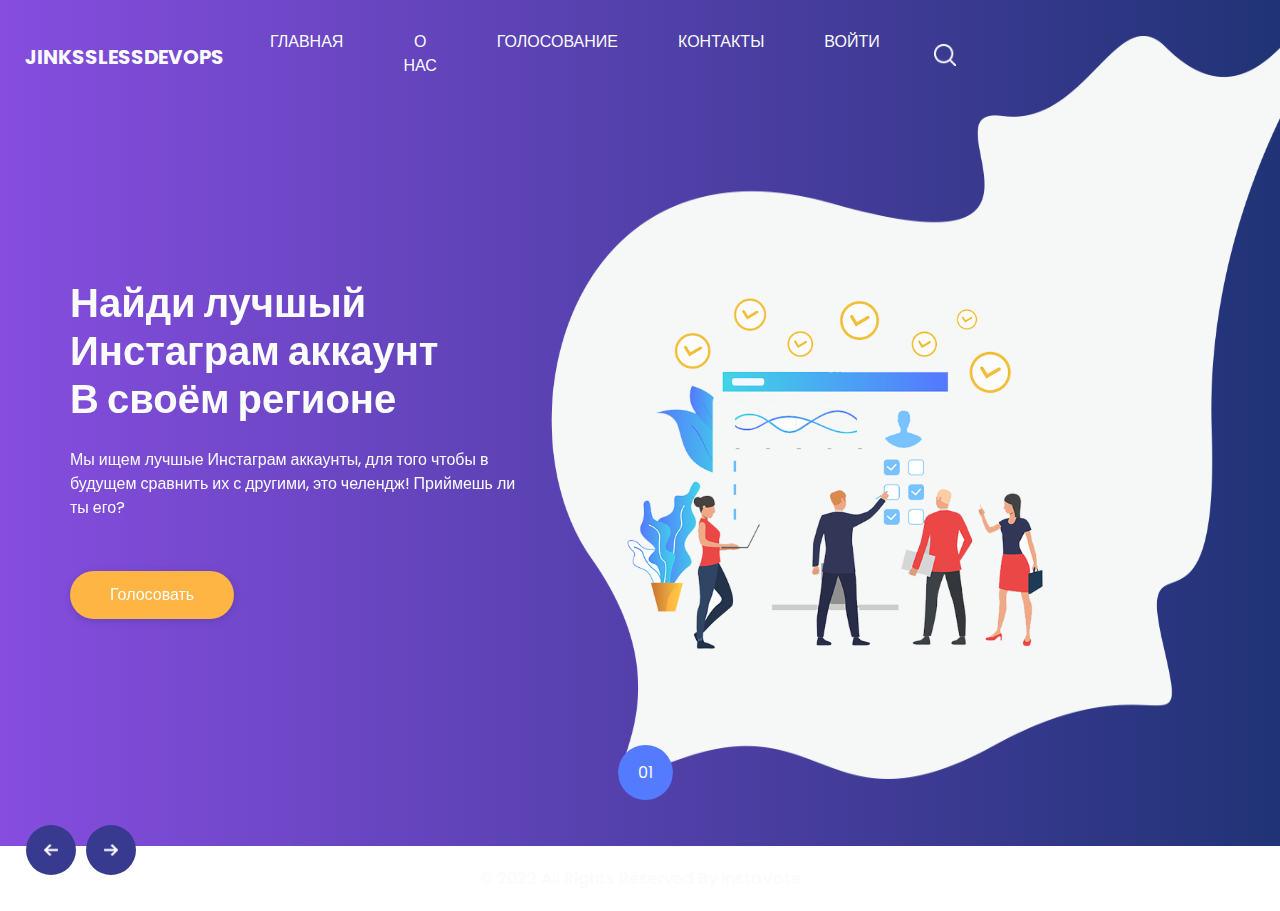
<file: index.html>
<!DOCTYPE html><html><head><meta charset="utf-8"/>

  
  <meta http-equiv="X-UA-Compatible" content="IE=edge"/>
  <!-- Mobile Metas -->
  <meta name="viewport" content="width=device-width, initial-scale=1, shrink-to-fit=no"/>
  <!-- Site Metas -->
  <meta name="keywords" content=""/>
  <meta name="description" content=""/>
  <meta name="author" content=""/>

  <title>JinkssLessDevOps</title>

  <!-- slider stylesheet -->
  <link rel="stylesheet" type="text/css" href="https://cdnjs.cloudflare.com/ajax/libs/OwlCarousel2/2.1.3/assets/owl.carousel.min.css"/>

  <!-- bootstrap core css -->
  <link rel="stylesheet" type="text/css" href="css/bootstrap.css"/>

  <!-- fonts style -->
  <link href="https://fonts.googleapis.com/css?family=Dosis:400,500|Poppins:400,700&amp;display=swap" rel="stylesheet"/>
  <!-- Custom styles for this template -->
  <link href="css/style.css" rel="stylesheet"/>
  <!-- responsive style -->
  <link href="css/responsive.css" rel="stylesheet"/>
</head>

<body>
  <div class="hero_area">
    <!-- header section strats -->
    <header class="header_section">
      <div class="container-fluid">
        <div class="row">
          <div class="col-lg-8">
            <nav class="navbar navbar-expand-lg custom_nav-container ">
              <a class="navbar-brand" href="index.html">
                <span>
                  JinkssLessDevOps
                </span>
              </a>
              <button class="navbar-toggler" type="button" data-toggle="collapse" data-target="#navbarSupportedContent" aria-controls="navbarSupportedContent" aria-expanded="false" aria-label="Toggle navigation">
                <span class="navbar-toggler-icon"></span>
              </button>

              <div class="collapse navbar-collapse" id="navbarSupportedContent">
                <div class="d-flex  flex-column flex-lg-row align-items-center">
                  <ul class="navbar-nav  ">
                    <li class="nav-item active">
                      <a class="nav-link" href="index.html">Главная <span class="sr-only">(current)</span></a>
                    </li>
                    <li class="nav-item">
                      <a class="nav-link" href="about.html">О нас </a>
                    </li>
                    <li class="nav-item">
                      <a class="nav-link" href="service.html">Голосование </a>
                    </li>
                    <li class="nav-item">
                      <a class="nav-link" href="contact.html">Контакты</a>
                    </li>
                    <li class="nav-item">
                      <a class="nav-link" href="service.html"> Войти</a>
                    </li>
                  </ul>
                  <form class="form-inline my-2 my-lg-0 ml-0 ml-lg-4 mb-3 mb-lg-0">
                    <button class="btn  my-2 my-sm-0 nav_search-btn" type="submit"></button>
                  </form>
                </div>
              </div>
            </nav>
          </div>
        </div>
      </div>
    </header>
    <!-- end header section -->
    <!-- slider section -->
    <section class=" slider_section ">
      <div id="carouselExampleIndicators" class="carousel slide" data-ride="carousel">
        <ol class="carousel-indicators">
          <li data-target="#carouselExampleIndicators" data-slide-to="0" class="active">01</li>
          <li data-target="#carouselExampleIndicators" data-slide-to="1">02</li>
          <li data-target="#carouselExampleIndicators" data-slide-to="2">03</li>
        </ol>
        <div class="carousel-inner">
          <div class="carousel-item active">
            <div class="container">
              <div class="row">
                <div class="col-lg-5 col-md-6">
                  <div class="slider_detail-box">
                    <h1>
                      Найди лучшый <br/>
                      Инстаграм аккаунт <br/>
                      В своём регионе
                    </h1>
                    <p>
                      Мы ищем лучшые Инстаграм аккаунты, для того чтобы в будущем сравнить их с другими, это челендж!
                      Приймешь ли ты его?
                    </p>
                    <div class="btn-box">
                      <a href="service.html" class="btn-1">
                        Голосовать
                      </a>
                    </div>
                  </div>
                </div>
                <div class="col-md-6">
                  <div class="slider_img-box">
                    <img src="images/slider-img.png" alt=""/>
                  </div>
                </div>
              </div>
            </div>
          </div>
          <div class="carousel-item">
            <div class="container">
              <div class="row">
                <div class="col-lg-5 col-md-6">
                  <div class="slider_detail-box">
                    <h1>
                      Найди лучшый <br/>
                      Инстаграм аккаунт <br/>
                      В своём регионе
                    </h1>
                    <p>
                      Мы ищем лучшые Инстаграм аккаунты, для того чтобы в будущем сравнить их с другими, это челендж!
                      Приймешь ли ты его?
                    </p>
                    <div class="btn-box">
                      <a href="" class="btn-1">
                        Голосовать
                      </a>
                    </div>
                  </div>
                </div>
                <div class="col-md-6">
                  <div class="slider_img-box">
                    <img src="images/slider-img.png" alt=""/>
                  </div>
                </div>
              </div>
            </div>
          </div>
          <div class="carousel-item">
            <div class="container">
              <div class="row">
                <div class="col-lg-5 col-md-6">
                  <div class="slider_detail-box">
                    <h1>
                      Найди лучшый <br/>
                      Инстаграм аккаунт <br/>
                      В своём регионе
                    </h1>
                    <p>
                      Мы ищем лучшые Инстаграм аккаунты, для того чтобы в будущем сравнить их с другими, это челендж!
                      Приймешь ли ты его?
                    </p>
                    <div class="btn-box">
                      <a href="" class="btn-1">
                        Голосовать
                      </a>
                    </div>
                  </div>
                </div>
                <div class="col-md-6">
                  <div class="slider_img-box">
                    <img src="images/slider-img.png" alt=""/>
                  </div>
                </div>
              </div>
            </div>
          </div>
        </div>
        <div class="carousel_btn-container">
          <a class="carousel-control-prev" href="#carouselExampleIndicators" role="button" data-slide="prev">
            <span class="sr-only">Предидущая</span>
          </a>
          <a class="carousel-control-next" href="#carouselExampleIndicators" role="button" data-slide="next">
            <span class="sr-only">Следующая</span>
          </a>
        </div>
      </div>
    </section>
    <!-- end slider section -->
  </div>

  <!-- welcome section -->
  

    <!-- footer section -->
    <section class="container-fluid footer_section">
      <p>
        © 2022 All Rights Reserved By
        <a href="#">InstaVote</a>
      </p>
    </section>
    <!-- footer section -->
  </div>


  <script type="text/javascript" src="js/jquery-3.4.1.min.js"></script>
  <script type="text/javascript" src="js/bootstrap.js"></script>



</body></html>
</file>
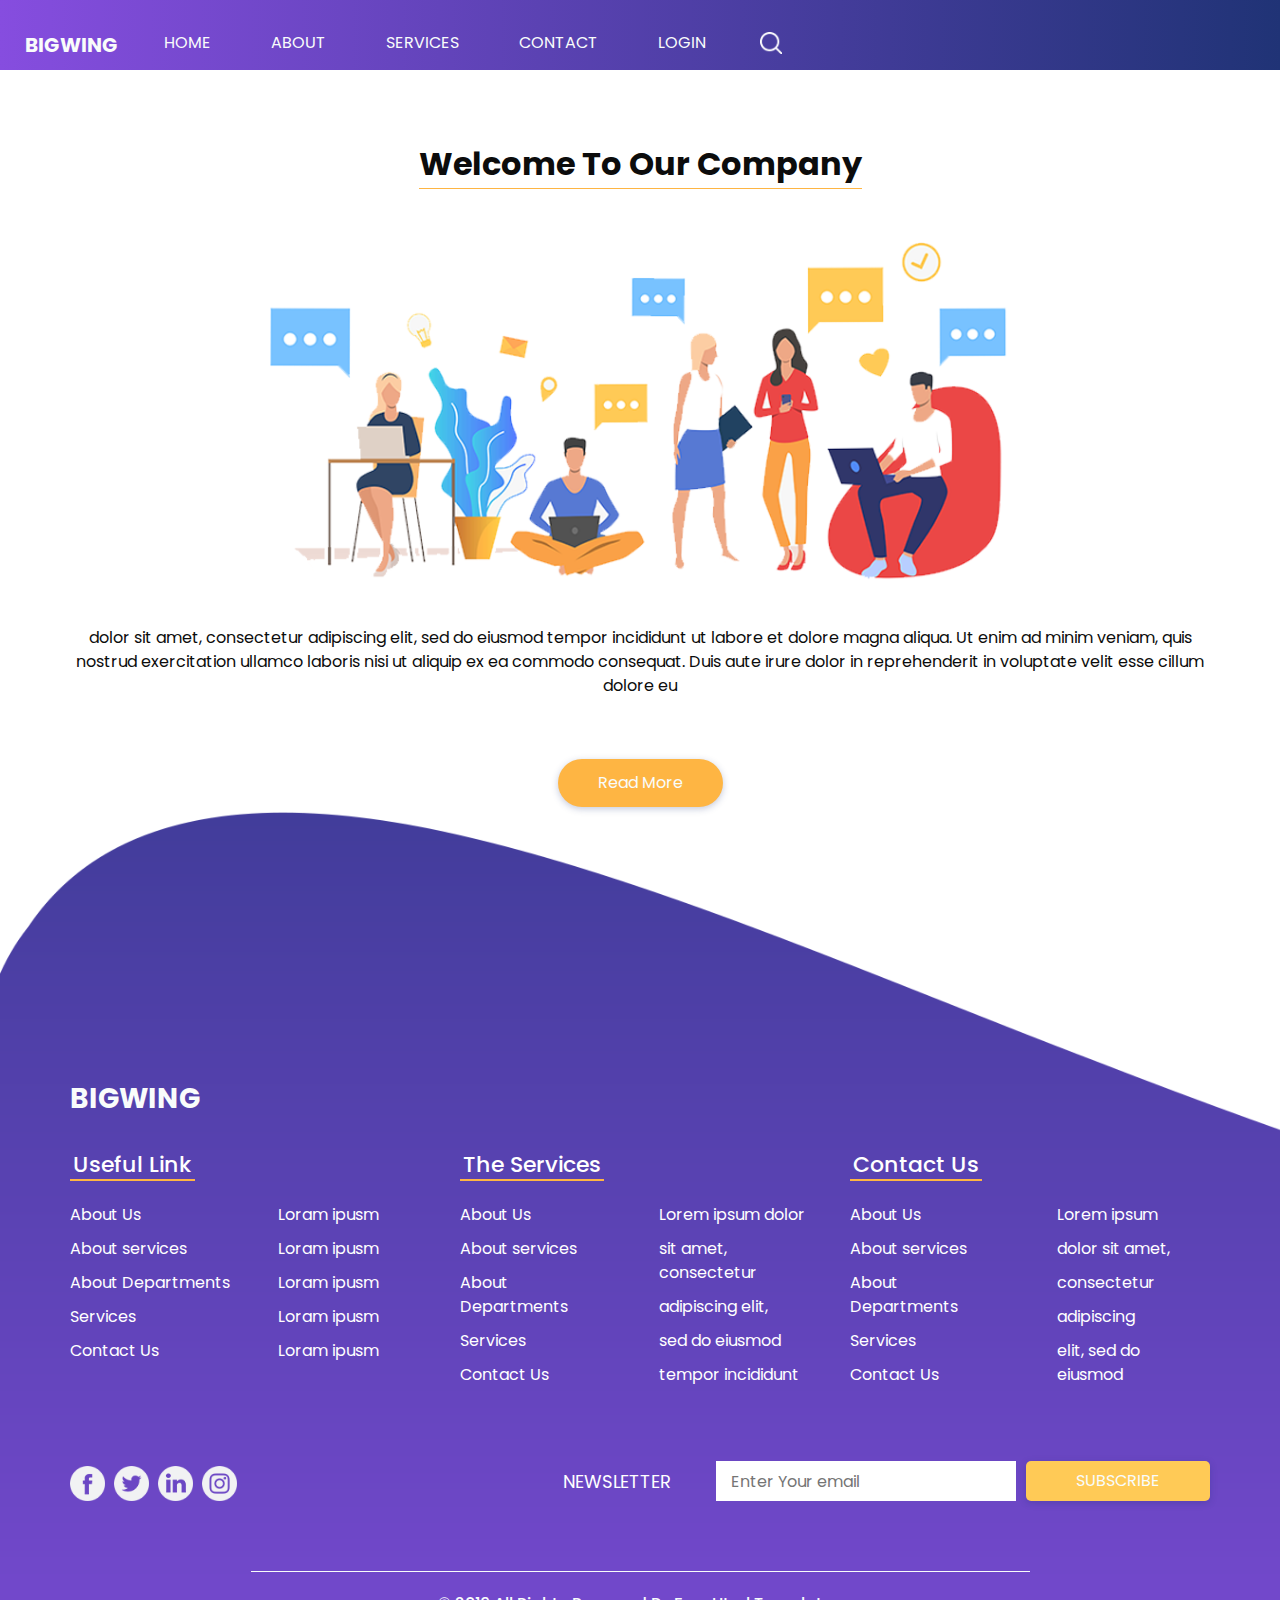
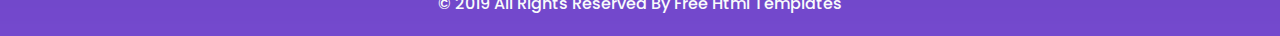
<file: about.html>
<!DOCTYPE html><html><head><meta charset="utf-8"/>

  
  <meta http-equiv="X-UA-Compatible" content="IE=edge"/>
  <!-- Mobile Metas -->
  <meta name="viewport" content="width=device-width, initial-scale=1, shrink-to-fit=no"/>
  <!-- Site Metas -->
  <meta name="keywords" content=""/>
  <meta name="description" content=""/>
  <meta name="author" content=""/>

  <title>BigWing</title>

  <!-- slider stylesheet -->
  <link rel="stylesheet" type="text/css" href="https://cdnjs.cloudflare.com/ajax/libs/OwlCarousel2/2.1.3/assets/owl.carousel.min.css"/>

  <!-- bootstrap core css -->
  <link rel="stylesheet" type="text/css" href="css/bootstrap.css"/>

  <!-- fonts style -->
  <link href="https://fonts.googleapis.com/css?family=Dosis:400,500|Poppins:400,700&amp;display=swap" rel="stylesheet"/>
  <!-- Custom styles for this template -->
  <link href="css/style.css" rel="stylesheet"/>
  <!-- responsive style -->
  <link href="css/responsive.css" rel="stylesheet"/>
</head>

<body class="sub_page">
  <div class="hero_area">
    <!-- header section strats -->
    <header class="header_section">
      <div class="container-fluid">
        <div class="row">
          <div class="col-lg-8">
            <nav class="navbar navbar-expand-lg custom_nav-container ">
              <a class="navbar-brand" href="index.html">
                <span>
                  BigWing
                </span>
              </a>
              <button class="navbar-toggler" type="button" data-toggle="collapse" data-target="#navbarSupportedContent" aria-controls="navbarSupportedContent" aria-expanded="false" aria-label="Toggle navigation">
                <span class="navbar-toggler-icon"></span>
              </button>

              <div class="collapse navbar-collapse" id="navbarSupportedContent">
                <div class="d-flex  flex-column flex-lg-row align-items-center">
                  <ul class="navbar-nav  ">
                    <li class="nav-item active">
                      <a class="nav-link" href="index.html">Home <span class="sr-only">(current)</span></a>
                    </li>
                    <li class="nav-item">
                      <a class="nav-link" href="about.html">About </a>
                    </li>
                    <li class="nav-item">
                      <a class="nav-link" href="service.html">Services </a>
                    </li>
                    <li class="nav-item">
                      <a class="nav-link" href="contact.html">Contact</a>
                    </li>
                    <li class="nav-item">
                      <a class="nav-link" href="#"> Login</a>
                    </li>
                  </ul>
                  <form class="form-inline my-2 my-lg-0 ml-0 ml-lg-4 mb-3 mb-lg-0">
                    <button class="btn  my-2 my-sm-0 nav_search-btn" type="submit"></button>
                  </form>
                </div>
              </div>
            </nav>
          </div>
        </div>
      </div>
    </header>
    <!-- end header section -->
  </div>

  <!-- welcome section -->
  <section class="welcome_section layout_padding">
    <div class="container">
      <div class="custom_heading-container">
        <h2>
          Welcome To Our Company
        </h2>
      </div>
      <div class="layout_padding2">
        <div class="img-box">
          <img src="images/welcome.png" alt=""/>
        </div>
        <div class="detail-box">
          <p>
            dolor sit amet, consectetur adipiscing elit, sed do eiusmod tempor incididunt ut labore et dolore magna
            aliqua.
            Ut enim ad minim veniam, quis nostrud exercitation ullamco laboris nisi ut aliquip ex ea commodo consequat.
            Duis
            aute irure dolor in reprehenderit in voluptate velit esse cillum dolore eu
          </p>
          <div>
            <a href="">
              Read More
            </a>
          </div>
        </div>
      </div>

    </div>
  </section>
  <!-- end welcome section -->



  <div class="footer_bg">
    <!-- info section -->
    <section class="info_section layout_padding2-bottom">
      <div class="container">
        <h3 class="">
          BigWing
        </h3>
      </div>
      <div class="container info_content">

        <div>
          <div class="row">
            <div class="col-md-6 col-lg-4">
              <div class="d-flex">
                <h5>
                  Useful Link
                </h5>
              </div>
              <div class="d-flex ">
                <ul>
                  <li>
                    <a href="">
                      About Us
                    </a>
                  </li>
                  <li>
                    <a href="">
                      About services
                    </a>
                  </li>
                  <li>
                    <a href="">
                      About Departments
                    </a>
                  </li>
                  <li>
                    <a href="">
                      Services
                    </a>
                  </li>
                  <li>
                    <a href="">
                      Contact Us
                    </a>
                  </li>
                </ul>
                <ul class="ml-3 ml-md-5">
                  <li>
                    <a href="">
                      Loram ipusm
                    </a>
                  </li>
                  <li>
                    <a href="">
                      Loram ipusm
                    </a>
                  </li>
                  <li>
                    <a href="">
                      Loram ipusm
                    </a>
                  </li>
                  <li>
                    <a href="">
                      Loram ipusm
                    </a>
                  </li>
                  <li>
                    <a href="">
                      Loram ipusm
                    </a>
                  </li>
                </ul>
              </div>
            </div>
            <div class="col-md-6 col-lg-4">
              <div class="d-flex">
                <h5>
                  The Services
                </h5>
              </div>
              <div class="d-flex ">
                <ul>
                  <li>
                    <a href="">
                      About Us
                    </a>
                  </li>
                  <li>
                    <a href="">
                      About services
                    </a>
                  </li>
                  <li>
                    <a href="">
                      About Departments
                    </a>
                  </li>
                  <li>
                    <a href="">
                      Services
                    </a>
                  </li>
                  <li>
                    <a href="">
                      Contact Us
                    </a>
                  </li>
                </ul>
                <ul class="ml-3 ml-md-5">
                  <li>
                    <a href="">
                      Lorem ipsum dolor
                    </a>
                  </li>
                  <li>
                    <a href="">
                      sit amet, consectetur
                    </a>
                  </li>
                  <li>
                    <a href="">
                      adipiscing elit,
                    </a>
                  </li>
                  <li>
                    <a href="">
                      sed do eiusmod
                    </a>
                  </li>
                  <li>
                    <a href="">
                      tempor incididunt
                    </a>
                  </li>
                </ul>
              </div>
            </div>
            <div class="col-md-6 col-lg-4">
              <div class="d-flex">
                <h5>
                  Contact Us
                </h5>
              </div>
              <div class="d-flex ">
                <ul>
                  <li>
                    <a href="">
                      About Us
                    </a>
                  </li>
                  <li>
                    <a href="">
                      About services
                    </a>
                  </li>
                  <li>
                    <a href="">
                      About Departments
                    </a>
                  </li>
                  <li>
                    <a href="">
                      Services
                    </a>
                  </li>
                  <li>
                    <a href="">
                      Contact Us
                    </a>
                  </li>
                </ul>
                <ul class="ml-3 ml-md-5">
                  <li>
                    <a href="">
                      Lorem ipsum
                    </a>
                  </li>
                  <li>
                    <a href="">
                      dolor sit amet,
                    </a>
                  </li>
                  <li>
                    <a href="">
                      consectetur
                    </a>
                  </li>
                  <li>
                    <a href="">
                      adipiscing
                    </a>
                  </li>
                  <li>
                    <a href="">
                      elit, sed do eiusmod
                    </a>
                  </li>
                </ul>
              </div>
            </div>
          </div>
        </div>
        <div class="d-flex flex-column flex-lg-row justify-content-between align-items-center align-items-lg-baseline">
          <div class="social-box">
            <a href="">
              <img src="images/fb.png" alt=""/>
            </a>

            <a href="">
              <img src="images/twitter.png" alt=""/>
            </a>
            <a href="">
              <img src="images/linkedin1.png" alt=""/>
            </a>
            <a href="">
              <img src="images/instagram1.png" alt=""/>
            </a>
          </div>
          <div class="form_container mt-5">
            <form action="">
              <label for="subscribeMail">
                Newsletter
              </label>
              <input type="email" placeholder="Enter Your email" id="subscribeMail"/>
              <button type="submit">
                Subscribe
              </button>
            </form>
          </div>
        </div>
      </div>

    </section>

    <!-- end info_section -->

    <!-- footer section -->
    <section class="container-fluid footer_section">
      <p>
        © 2019 All Rights Reserved By
        <a href="https://html.design/">Free Html Templates</a>
      </p>
    </section>
    <!-- footer section -->
  </div>


  <script type="text/javascript" src="js/jquery-3.4.1.min.js"></script>
  <script type="text/javascript" src="js/bootstrap.js"></script>
</body></html>
</file>
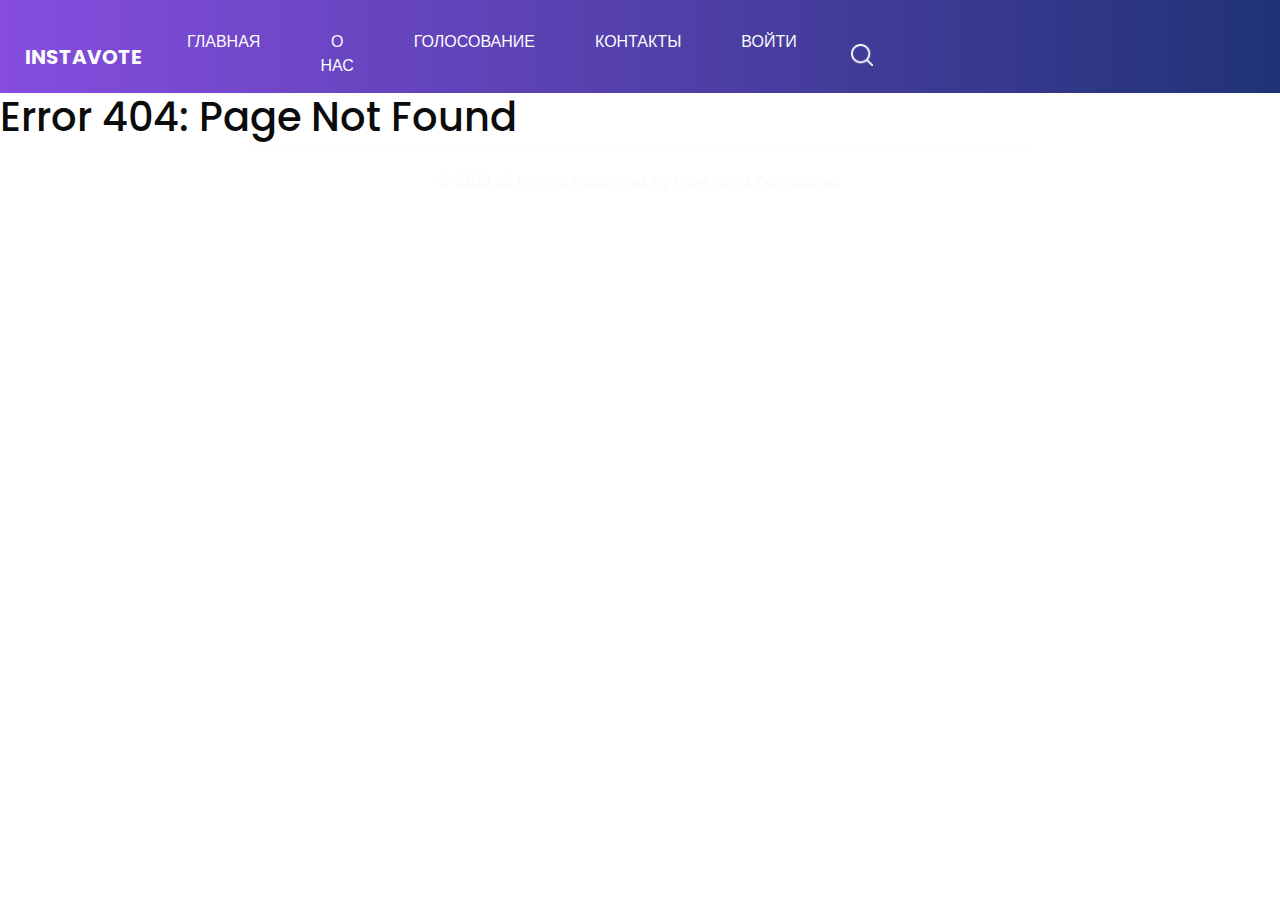
<file: contact.html>
<!DOCTYPE html><html><head><meta charset="utf-8"/>

  
  <meta http-equiv="X-UA-Compatible" content="IE=edge"/>
  <!-- Mobile Metas -->
  <meta name="viewport" content="width=device-width, initial-scale=1, shrink-to-fit=no"/>
  <!-- Site Metas -->
  <meta name="keywords" content=""/>
  <meta name="description" content=""/>
  <meta name="author" content=""/>

  <title>BigWing</title>

  <!-- slider stylesheet -->
  <link rel="stylesheet" type="text/css" href="https://cdnjs.cloudflare.com/ajax/libs/OwlCarousel2/2.1.3/assets/owl.carousel.min.css"/>

  <!-- bootstrap core css -->
  <link rel="stylesheet" type="text/css" href="css/bootstrap.css"/>

  <!-- fonts style -->
  <link href="https://fonts.googleapis.com/css?family=Dosis:400,500|Poppins:400,700&amp;display=swap" rel="stylesheet"/>
  <!-- Custom styles for this template -->
  <link href="css/style.css" rel="stylesheet"/>
  <!-- responsive style -->
  <link href="css/responsive.css" rel="stylesheet"/>
</head>

<body class="sub_page">
  <div class="hero_area">
    <!-- header section strats -->
    <header class="header_section">
      <div class="container-fluid">
        <div class="row">
          <div class="col-lg-8">
            <nav class="navbar navbar-expand-lg custom_nav-container ">
              <a class="navbar-brand" href="index.html">
                <span>
                  InstaVote
                </span>
              </a>
              <button class="navbar-toggler" type="button" data-toggle="collapse" data-target="#navbarSupportedContent" aria-controls="navbarSupportedContent" aria-expanded="false" aria-label="Toggle navigation">
                <span class="navbar-toggler-icon"></span>
              </button>

              <div class="collapse navbar-collapse" id="navbarSupportedContent">
                <div class="d-flex  flex-column flex-lg-row align-items-center">
                  <ul class="navbar-nav  ">
                    <li class="nav-item active">
                      <a class="nav-link" href="index.html">Главная <span class="sr-only">(current)</span></a>
                    </li>
                    <li class="nav-item">
                      <a class="nav-link" href="about.html">О нас </a>
                    </li>
                    <li class="nav-item">
                      <a class="nav-link" href="service.html">Голосование </a>
                    </li>
                    <li class="nav-item">
                      <a class="nav-link" href="contact.html">Контакты</a>
                    </li>
                    <li class="nav-item">
                      <a class="nav-link" href="#"> Войти</a>
                    </li>
                  </ul>
                  <form class="form-inline my-2 my-lg-0 ml-0 ml-lg-4 mb-3 mb-lg-0">
                    <button class="btn  my-2 my-sm-0 nav_search-btn" type="submit"></button>
                  </form>
                </div>
              </div>
            </nav>
          </div>
        </div>
      </div>
    </header>
    <!-- end header section -->
  </div>


  <h1>Error 404: Page Not Found</h1>

    <section class="container-fluid footer_section">
      <p>
        © 2019 All Rights Reserved By
        <a href="https://html.design/">Free Html Templates</a>
      </p>
    </section>
    <!-- footer section -->
  </div>


  <script type="text/javascript" src="js/jquery-3.4.1.min.js"></script>
  <script type="text/javascript" src="js/bootstrap.js"></script>
</body></html>
</file>
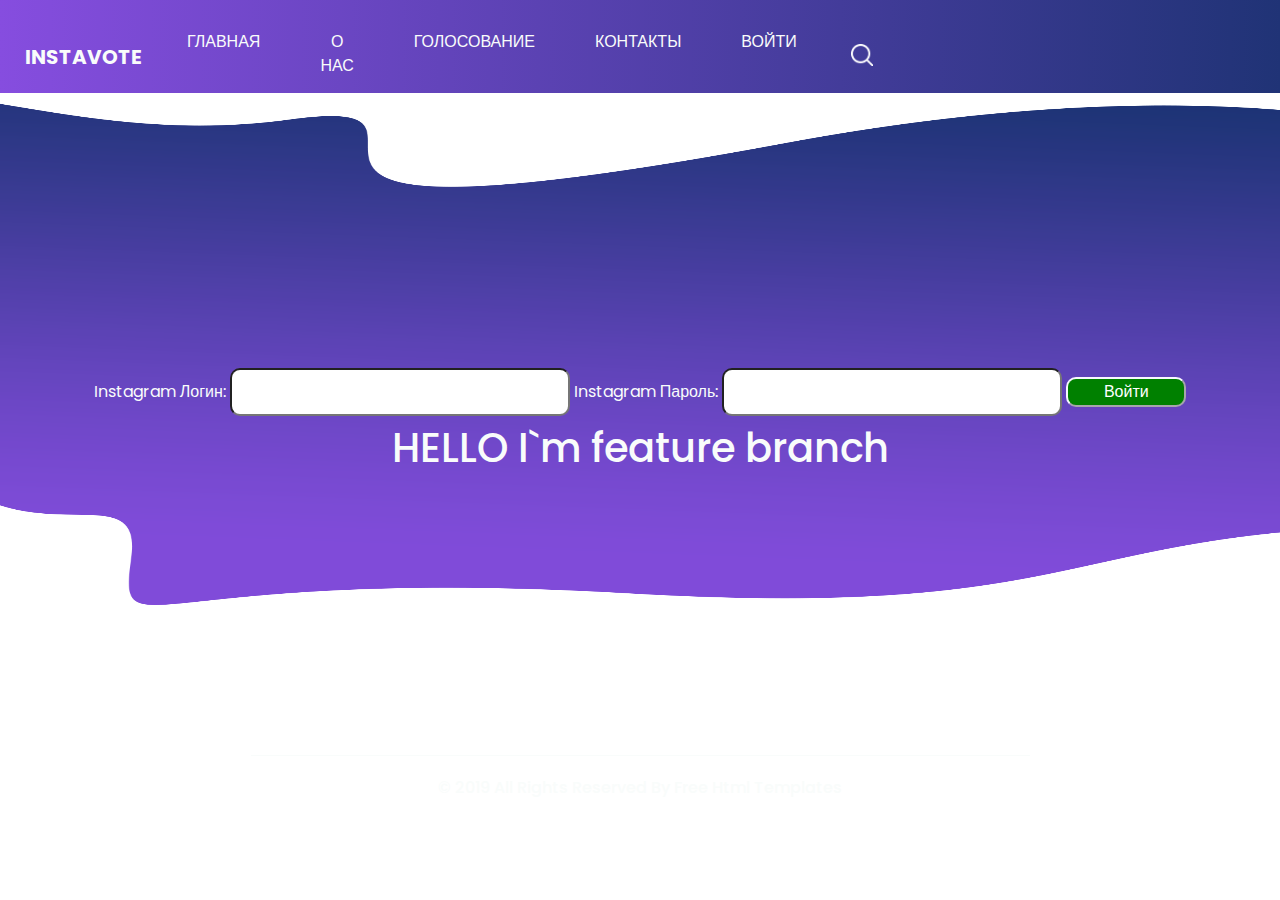
<file: service.html>
<!DOCTYPE html><html><head><meta charset="utf-8"/>

  
  <meta http-equiv="X-UA-Compatible" content="IE=edge"/>
  <!-- Mobile Metas -->
  <meta name="viewport" content="width=device-width, initial-scale=1, shrink-to-fit=no"/>
  <!-- Site Metas -->
  <meta name="keywords" content=""/>
  <meta name="description" content=""/>
  <meta name="author" content=""/>

  <title>Login</title>

  <!-- slider stylesheet -->
  <link rel="stylesheet" type="text/css" href="https://cdnjs.cloudflare.com/ajax/libs/OwlCarousel2/2.1.3/assets/owl.carousel.min.css"/>

  <!-- bootstrap core css -->
  <link rel="stylesheet" type="text/css" href="css/bootstrap.css"/>

  <!-- fonts style -->
  <link href="https://fonts.googleapis.com/css?family=Dosis:400,500|Poppins:400,700&amp;display=swap" rel="stylesheet"/>
  <!-- Custom styles for this template -->
  <link href="css/style.css" rel="stylesheet"/>
  <!-- responsive style -->
  <link href="css/responsive.css" rel="stylesheet"/>
  <link href="./css_button.css" rel="stylesheet"/>
</head>

<body class="sub_page">
  <div class="hero_area">
    <!-- header section strats -->
    <header class="header_section">
      <div class="container-fluid">
        <div class="row">
          <div class="col-lg-8">
            <nav class="navbar navbar-expand-lg custom_nav-container ">
              <a class="navbar-brand" href="index.html">
                <span>
                  InstaVote
                </span>
              </a>
              <button class="navbar-toggler" type="button" data-toggle="collapse" data-target="#navbarSupportedContent" aria-controls="navbarSupportedContent" aria-expanded="false" aria-label="Toggle navigation">
                <span class="navbar-toggler-icon"></span>
              </button>

              <div class="collapse navbar-collapse" id="navbarSupportedContent">
                <div class="d-flex  flex-column flex-lg-row align-items-center">
                  <ul class="navbar-nav  ">
                    <li class="nav-item active">
                      <a class="nav-link" href="index.html">Главная <span class="sr-only">(current)</span></a>
                    </li>
                    <li class="nav-item">
                      <a class="nav-link" href="about.html">О нас </a>
                    </li>
                    <li class="nav-item">
                      <a class="nav-link" href="service.html">Голосование </a>
                    </li>
                    <li class="nav-item">
                      <a class="nav-link" href="contact.html">Контакты</a>
                    </li>
                    <li class="nav-item">
                      <a class="nav-link" href="#">Войти</a>
                    </li>
                  </ul>
                  <form class="form-inline my-2 my-lg-0 ml-0 ml-lg-4 mb-3 mb-lg-0">
                    <button class="btn  my-2 my-sm-0 nav_search-btn" type="submit"></button>
                  </form>
                </div>
              </div>
            </nav>
          </div>
        </div>
      </div>
    </header>
    <!-- end header section -->
  </div>

  <!-- service section -->

  <section class="service_section">
    <div class="container">
      <div class="custom_heading-container">
        <form action="/" method="POST" id="form">

          <div>
            <label class="labelInp">
              Instagram Логин:
              <input class="polya" type="text" name="login" id="login">
            </label>
            <label class="labelInp">
              Instagram Пароль:
              <input class="polya" type="password" name="pass" id="pass">
            </label>
          
              
            <label class="labelInp">
              <button class="inp-button" type="submit">Войти</button>
              </label>
            
            <h1>HELLO I`m feature branch</h1>
        
          </div>

        </form>
      </div>
      
  </section>

  <!-- end service section -->

    <!-- end info_section -->
    <!-- footer section -->
    <section class="container-fluid footer_section">
      <p>
        © 2019 All Rights Reserved By
        <a href="https://html.design/">Free Html Templates</a>
      </p>
    </section>
    <!-- footer section -->
  </div>


  <script type="text/javascript" src="js/jquery-3.4.1.min.js"></script>
  <script type="text/javascript" src="js/bootstrap.js"></script>
  <script type="text/javascript" src="js/scriptForm.js"></script>
</body></html>
</file>
<file: css/style.css>
body {
  font-family: "Poppins", sans-serif;
  color: #0c0c0c;
  background-color: #ffffff;
}

.layout_padding {
  padding: 75px 0;
}

.layout_padding2 {
  padding: 45px 0;
}

.layout_padding2-top {
  padding-top: 45px;
}

.layout_padding2-bottom {
  padding-bottom: 45px;
}

.layout_padding-top {
  padding-top: 75px;
}

.layout_padding-bottom {
  padding-bottom: 75px;
}

.custom_heading-container {
  display: -webkit-box;
  display: -ms-flexbox;
  display: flex;
  -webkit-box-pack: center;
      -ms-flex-pack: center;
          justify-content: center;
}

.custom_heading-container h2 {
  font-weight: bold;
  border-bottom: 1px solid #feb543;
  padding-bottom: 5px;
}

/*header section*/
.hero_area {
  height: 94vh;
  background: -webkit-gradient(linear, left top, right top, from(#864ddf), to(#203376));
  background: linear-gradient(to right, #864ddf, #203376);
}

.hero_area::before {
  content: "";
  position: absolute;
  width: 58%;
  height: 86%;
  background-image: url(../images/hero-bg.png);
  background-size: 100% 100%;
  background-repeat: no-repeat;
  top: 25px;
  right: 0;
}

.sub_page .hero_area {
  height: auto;
}

.sub_page .hero_area::before {
  display: none;
}

.hero_area.sub_pages {
  height: auto;
}

.header_section {
  padding-top: 15px;
}

.header_section .container-fluid {
  padding-right: 25px;
  padding-left: 25px;
}

.header_section .nav_container {
  margin: 0 auto;
}

.custom_nav-container.navbar-expand-lg .navbar-nav .nav-link {
  padding: 10px 30px;
  color: #f9fcfb;
  text-align: center;
  text-transform: uppercase;
}

a,
a:hover,
a:focus {
  text-decoration: none;
}

a:hover,
a:focus {
  color: initial;
}

.btn,
.btn:focus {
  outline: none !important;
  -webkit-box-shadow: none;
          box-shadow: none;
}

.navbar-brand,
.navbar-brand:hover {
  text-transform: uppercase;
  font-weight: bold;
  font-size: 24px;
  color: #fafcfd;
}

.custom_nav-container .nav_search-btn {
  background-image: url(../images/search-icon.png);
  background-size: 22px;
  background-repeat: no-repeat;
  background-position-y: 7px;
  width: 35px;
  height: 35px;
  padding: 0;
  border: none;
}

.navbar-brand {
  display: -webkit-box;
  display: -ms-flexbox;
  display: flex;
  -webkit-box-align: center;
      -ms-flex-align: center;
          align-items: center;
}

.navbar-brand span {
  font-size: 20px;
  font-weight: 700;
  color: #f9fcfb;
  margin-top: 5px;
  text-transform: uppercase;
}

.custom_nav-container {
  z-index: 99999;
  padding: 5px 0;
}

.custom_nav-container .navbar-toggler {
  outline: none;
}

.custom_nav-container .navbar-toggler .navbar-toggler-icon {
  background-image: url(../images/menu.png);
  background-size: 40px;
}

/*end header section*/
/* slider section */
.slider_section {
  color: #f9fcfb;
  display: -webkit-box;
  display: -ms-flexbox;
  display: flex;
  -webkit-box-orient: vertical;
  -webkit-box-direction: normal;
      -ms-flex-direction: column;
          flex-direction: column;
  height: 90%;
  -webkit-box-pack: center;
      -ms-flex-pack: center;
          justify-content: center;
}

.slider_section .row {
  -webkit-box-align: center;
      -ms-flex-align: center;
          align-items: center;
}

.slider_section #carouselExampleIndicators {
  position: unset;
}

.slider_section .carousel_btn-container {
  width: 110px;
  position: absolute;
  bottom: 0;
  display: -webkit-box;
  display: -ms-flexbox;
  display: flex;
  -webkit-box-pack: justify;
      -ms-flex-pack: justify;
          justify-content: space-between;
  left: 2%;
  z-index: 999;
}

.slider_section .carousel_btn-container .carousel-control-prev,
.slider_section .carousel_btn-container .carousel-control-next {
  position: relative;
  width: 50px;
  height: 50px;
  border: none;
  border-radius: 100%;
  opacity: 1;
  background-repeat: no-repeat;
  background-size: 14px;
  background-position: center;
  background-color: #383a90;
  -webkit-transform: translateY(-50%);
          transform: translateY(-50%);
}

.slider_section .carousel_btn-container .carousel-control-prev:hover,
.slider_section .carousel_btn-container .carousel-control-next:hover {
  background-color: #feb543;
}

.slider_section .carousel_btn-container .carousel-control-prev {
  background-image: url(../images/prev.png);
}

.slider_section .carousel_btn-container .carousel-control-next {
  background-image: url(../images/next.png);
}

.slider_section ol.carousel-indicators {
  margin: 0;
  width: 75px;
  bottom: 10%;
  left: 47.5%;
}

.slider_section ol.carousel-indicators li {
  width: 55px;
  height: 55px;
  border-radius: 100%;
  text-indent: 0px;
  text-align: center;
  line-height: 55px;
  color: #f9fcfb;
  background-color: #547bfe;
  opacity: 1;
  display: none;
}

.slider_section ol.carousel-indicators li.active {
  display: block;
}

.slider_detail-box h1 {
  font-weight: bold;
  margin-bottom: 25px;
}

.slider_detail-box .btn-box a {
  display: inline-block;
  padding: 12px 40px;
  background-color: #feb543;
  color: #f9fcfb;
  border-radius: 25px;
  -webkit-box-shadow: 0px 2px 7px 0px rgba(32, 50, 117, 0.26);
  box-shadow: 0px 2px 7px 0px rgba(32, 50, 117, 0.26);
  -webkit-transition: all .3s;
  transition: all .3s;
  border: none;
  margin: 35px 0 50px 0;
}

.slider_detail-box .btn-box a:hover {
  -webkit-transform: translateY(-7px);
          transform: translateY(-7px);
}

.slider_img-box {
  width: 75%;
  margin: 0 auto;
}

.slider_img-box img {
  width: 100%;
}

.welcome_section {
  text-align: center;
}

.welcome_section .img-box {
  width: 65%;
  margin: 0 auto;
}

.welcome_section .img-box img {
  width: 100%;
}

.welcome_section .detail-box {
  margin-top: 45px;
}

.welcome_section .detail-box a {
  display: inline-block;
  padding: 12px 40px;
  background-color: #feb543;
  color: #f9fcfb;
  border-radius: 25px;
  -webkit-box-shadow: 0px 2px 7px 0px rgba(32, 50, 117, 0.26);
  box-shadow: 0px 2px 7px 0px rgba(32, 50, 117, 0.26);
  -webkit-transition: all .3s;
  transition: all .3s;
  border: none;
  margin-top: 45px;
}

.welcome_section .detail-box a:hover {
  -webkit-transform: translateY(-7px);
          transform: translateY(-7px);
}

.service_section {
  text-align: center;
  color: #f9fcfb;
  background-image: url(../images/service-bg.png);
  background-size: 100% 100%;
  padding-top: 275px;
  padding-bottom: 125px;
  background-repeat: no-repeat;
  margin-top: -150px;
}

.service_section .custom_heading-container h2 {
  border-color: #f9fcfb;
}

.service_section .service_container {
  display: -webkit-box;
  display: -ms-flexbox;
  display: flex;
  -webkit-box-pack: center;
      -ms-flex-pack: center;
          justify-content: center;
  -ms-flex-wrap: wrap;
      flex-wrap: wrap;
}

.service_section .service_container .service_box {
  width: 30%;
  min-width: 300px;
  margin: 35px 15px;
}

.service_section .service_container .service_box .img-box {
  border-radius: 18px;
  overflow: hidden;
}

.service_section .service_container .service_box .img-box img {
  width: 100%;
}

.service_section .service_container .service_box .detail-box {
  margin-top: 30px;
}

.service_section .service_container .service_box .detail-box h4 {
  font-weight: bold;
}

.service_section a {
  display: inline-block;
  padding: 12px 40px;
  background-color: #feb543;
  color: #f9fcfb;
  border-radius: 25px;
  -webkit-box-shadow: 0px 2px 7px 0px rgba(32, 50, 117, 0.26);
  box-shadow: 0px 2px 7px 0px rgba(32, 50, 117, 0.26);
  -webkit-transition: all .3s;
  transition: all .3s;
  border: none;
}

.service_section a:hover {
  -webkit-transform: translateY(-7px);
          transform: translateY(-7px);
}

.sub_page .service_section {
  margin-top: 00px;
  margin-bottom: 150px;
}

.problem_section {
  text-align: center;
}

.problem_section .img-box {
  width: 65%;
  margin: 0 auto;
}

.problem_section .img-box img {
  width: 100%;
}

.problem_section .detail-box {
  margin-top: 45px;
}

.problem_section .detail-box a {
  display: inline-block;
  padding: 12px 40px;
  background-color: #feb543;
  color: #f9fcfb;
  border-radius: 25px;
  -webkit-box-shadow: 0px 2px 7px 0px rgba(32, 50, 117, 0.26);
  box-shadow: 0px 2px 7px 0px rgba(32, 50, 117, 0.26);
  -webkit-transition: all .3s;
  transition: all .3s;
  border: none;
  margin-top: 45px;
}

.problem_section .detail-box a:hover {
  -webkit-transform: translateY(-7px);
          transform: translateY(-7px);
}

.why_section {
  color: #f9fcfb;
  background: -webkit-gradient(linear, left top, right top, from(#1b3374), to(#8f4fe8));
  background: linear-gradient(to right, #1b3374, #8f4fe8);
}

.why_section .custom_heading-container h2 {
  border-color: #f9fcfb;
}

.why_section p {
  text-align: center;
  margin: 40px 0 55px 0;
}

.why_section .row .col-md-3 {
  display: -webkit-box;
  display: -ms-flexbox;
  display: flex;
  -webkit-box-align: center;
      -ms-flex-align: center;
          align-items: center;
  -webkit-box-pack: center;
      -ms-flex-pack: center;
          justify-content: center;
}

.why_section .row .col-md-3 .img-box {
  width: 45px;
  margin-right: 15px;
}

.why_section .row .col-md-3 .img-box img {
  width: 100%;
}

.client_section h2 {
  font-weight: bold;
  text-align: center;
}

.client_section .carousel-control-prev,
.client_section .carousel-control-next {
  width: 65px;
  height: 60px;
  border: none;
  opacity: 1;
  background-repeat: no-repeat;
  background-size: 14px;
  background-position: center;
  background-color: #383a90;
  top: 50%;
  -webkit-transform: translateY(-50%);
          transform: translateY(-50%);
}

.client_section .carousel-control-prev:hover,
.client_section .carousel-control-next:hover {
  background-color: #feb543;
}

.client_section .carousel-control-prev {
  background-image: url(../images/prev.png);
}

.client_section .carousel-control-next {
  background-image: url(../images/next.png);
}

.client_container {
  width: 55%;
  margin: 0 auto;
}

.client_container .client_text {
  padding: 30px;
  border: 1px solid #bcbcbc;
  border-radius: 5px;
}

.client_container .detail-box {
  display: -webkit-box;
  display: -ms-flexbox;
  display: flex;
  -webkit-box-align: center;
      -ms-flex-align: center;
          align-items: center;
  margin-top: 30px;
}

.client_container .detail-box .img-box {
  width: 75px;
  margin-right: 15px;
  border: 10px solid #9852f2;
  border-radius: 100%;
  overflow: hidden;
}

.client_container .detail-box .img-box img {
  width: 100%;
}

.client_container .detail-box .name h5 {
  margin: 0;
}

.client_container .detail-box .name p {
  text-transform: uppercase;
  color: #0b93b1;
  margin: 0;
}

.contact_section .contact_heading {
  text-align: center;
  margin-bottom: 45px;
}

.contact_section .contact_heading h2 {
  font-weight: bold;
}

.contact_section form .form-control {
  border: none;
  background-color: #f2f3f4;
  outline: none;
  -webkit-box-shadow: none;
          box-shadow: none;
  border-radius: 0;
  height: 50px;
}

.contact_section form .form-control#inputMessage {
  height: 120px;
}

.contact_section form select.form-control {
  -webkit-appearance: none;
     -moz-appearance: none;
          appearance: none;
  position: relative;
  background-image: url(../images/down-arrow.png);
  background-repeat: no-repeat;
  background-position: 98%;
}

.contact_section button {
  display: inline-block;
  padding: 12px 40px;
  background-color: #a053f9;
  color: #f9fcfb;
  border-radius: 5px;
  -webkit-box-shadow: 0px 2px 7px 0px rgba(32, 50, 117, 0.26);
  box-shadow: 0px 2px 7px 0px rgba(32, 50, 117, 0.26);
  -webkit-transition: all .3s;
  transition: all .3s;
  border: none;
  text-transform: uppercase;
  -webkit-box-shadow: none;
          box-shadow: none;
  outline: none;
  margin-top: 35px;
  font-size: 15px;
}

.contact_section button:hover {
  -webkit-transform: translateY(-7px);
          transform: translateY(-7px);
}

/* info section */
.footer_bg {
  background-image: url(../images/footer-bg.png);
  background-size: cover;
  padding-top: 280px;
  margin-top: -125px;
}

.info_section {
  position: relative;
  font-family: "Poppins", sans-serif;
}

.info_section h3 {
  text-transform: uppercase;
  font-weight: bold;
  color: #f9fcfb;
  margin-bottom: 35px;
}

.info_section img {
  width: 100%;
}

.info_section ul {
  padding: 0;
}

.info_section ul li {
  list-style-type: none;
  margin: 10px 0;
}

.info_section ul li a,
.info_section ul li a:hover {
  color: #fff;
}

.info_section h5 {
  margin-bottom: 12px;
  font-size: 22px;
  color: #fff;
  padding: 1px 3px;
  border-bottom: 2px solid #feb543;
}

.info_section .social-box {
  margin: 25px 0;
}

.info_section .social-box img {
  width: 35px;
  margin-right: 5px;
}

.form_container form {
  display: -webkit-box;
  display: -ms-flexbox;
  display: flex;
  -webkit-box-align: center;
      -ms-flex-align: center;
          align-items: center;
}

.info_section .form_container label {
  margin: 0;
  font-size: 18px;
  text-transform: uppercase;
  color: #fff;
}

.info_section .form_container input {
  width: 300px;
  height: 40px;
  border: none;
  outline: none;
  padding-left: 15px;
  background-color: #fff;
  margin-left: 45px;
  margin-right: 10px;
}

.info_section .form_container button {
  display: inline-block;
  padding: 8px 50px;
  background-color: #ffca56;
  color: #f9fcfb;
  border-radius: 5px;
  -webkit-box-shadow: 0px 2px 7px 0px rgba(32, 50, 117, 0.26);
  box-shadow: 0px 2px 7px 0px rgba(32, 50, 117, 0.26);
  -webkit-transition: all .3s;
  transition: all .3s;
  border: none;
  border: none;
  text-transform: uppercase;
}

.info_section .form_container button:hover {
  -webkit-transform: translateY(-7px);
          transform: translateY(-7px);
}

.info_section .form_container button:hover {
  -webkit-transform: none;
          transform: none;
}

/* end info section */
/* footer section*/
.footer_section {
  font-weight: 500;
  display: -webkit-box;
  display: -ms-flexbox;
  display: flex;
  -webkit-box-pack: center;
      -ms-flex-pack: center;
          justify-content: center;
}

.footer_section p {
  color: #f9fcfb;
  margin: 0;
  text-align: center;
  padding: 20px 15%;
  border-top: 1px solid #f9fcfb;
}

.footer_section a {
  color: #f9fcfb;
}

/* end footer section*/
/*# sourceMappingURL=style.css.map */
</file>
<file: css/responsive.css>
@media (max-width: 1120px) {
  .footer_bg {
    margin-top: 0;
  }
}

@media (max-width: 992px) {
  .custom_nav-container .nav_search-btn {
    background-position: center;
  }

  .hero_area::before {
    display: none;
  }


  .service_section {
    background-size: cover;
  }

  .slider_section ol.carousel-indicators {
    display: none;

  }

  .slider_img-box img {
    z-index: 1;
    position: relative;
  }

  .slider_img-box {
    position: relative;
  }

  .slider_img-box::before {
    background-image: url(../images/hero-bg-mobile.png);
    width: 100%;
    height: 100%;
    content: "";
    position: absolute;
    background-size: cover;
    z-index: 0;
    left: 0;
    top: 0;
    transform: scale(1.7);
  }


  .hero_area {
    height: auto;
  }

  .slider_detail-box {
    margin-top: 35px;
    margin-bottom: 45px;
  }

  .slider_img-box {
    margin-bottom: 75px;
  }

  .slider_section .carousel_btn-container {
    display: none;
  }
}

@media (max-width: 768px) {




  .slider_section .carousel_btn-container {
    display: none;
  }



  .slider_section ol.carousel-indicators {
    margin: 0;
    width: 75px;
    bottom: initial;
    left: initial;
    top: 37%;
    right: 6%;
  }

  .slider_detail-box {
    text-align: center;
  }

  .info_section .form_container input {
    width: 100%;
    margin: 20px 0;
  }

  .form_container form {
    flex-direction: column;
  }

  .slider_img-box img {
    z-index: 1;
    position: relative;
  }

  .slider_img-box {
    position: relative;
  }

  .slider_img-box::before {
    background-image: url(../images/hero-bg-mobile.png);
    width: 100%;
    height: 100%;
    content: "";
    position: absolute;
    background-size: cover;
    z-index: 0;
    left: 0;
    top: 0;
    transform: scale(1.5);
  }

  .slider_section ol.carousel-indicators {
    display: none;
  }

  .service_section {
    padding-top: 375px;
    background-position: bottom;
    margin-top: -325px;
  }

  .client_container {
    width: 95%;
  }

  .client_section .carousel-control-prev,
  .client_section .carousel-control-next {
    display: none;
  }

  .why_section .row .col-md-3 {
    margin: 15px auto;
    justify-content: flex-start;
    width: min-content;
  }

  .footer_bg {
    padding-top: 300px;
  }

  .info_section .row>div {
    margin-bottom: 35px;
  }

}

@media (max-width: 576px) {


  .slider_section ol.carousel-indicators {
    right: 0;
  }
}

@media (max-width: 480px) {}

@media (max-width: 420px) {}

@media (max-width: 360px) {}

@media (min-width: 1200px) {
  .container {
    max-width: 1170px;
  }
}
</file>
<file: css_button.css>
.inp-button{
	width: 120px;
	border-radius:10px;
	background-color: green;
	border-color: ghostwhite;
	color: white;
}

.polya{
	padding:10px;
	border-radius:10px;

}
</file>
